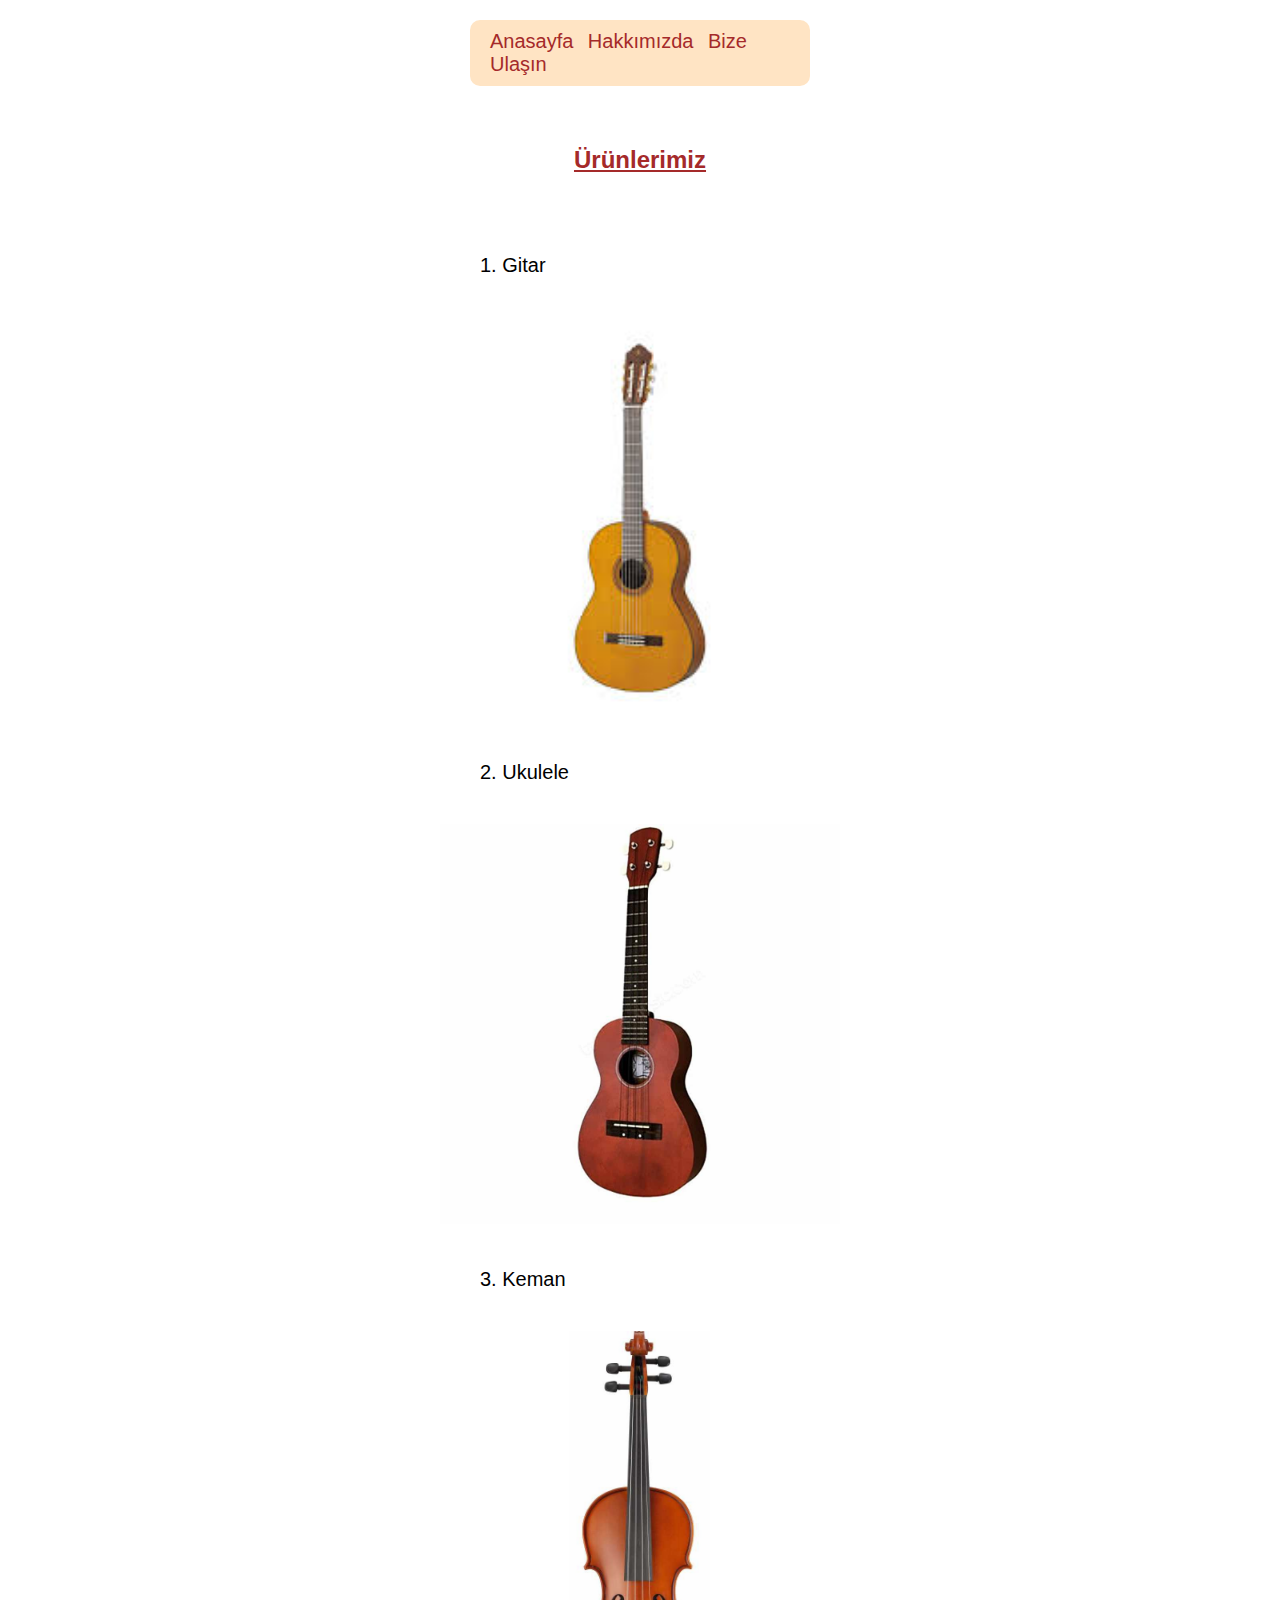
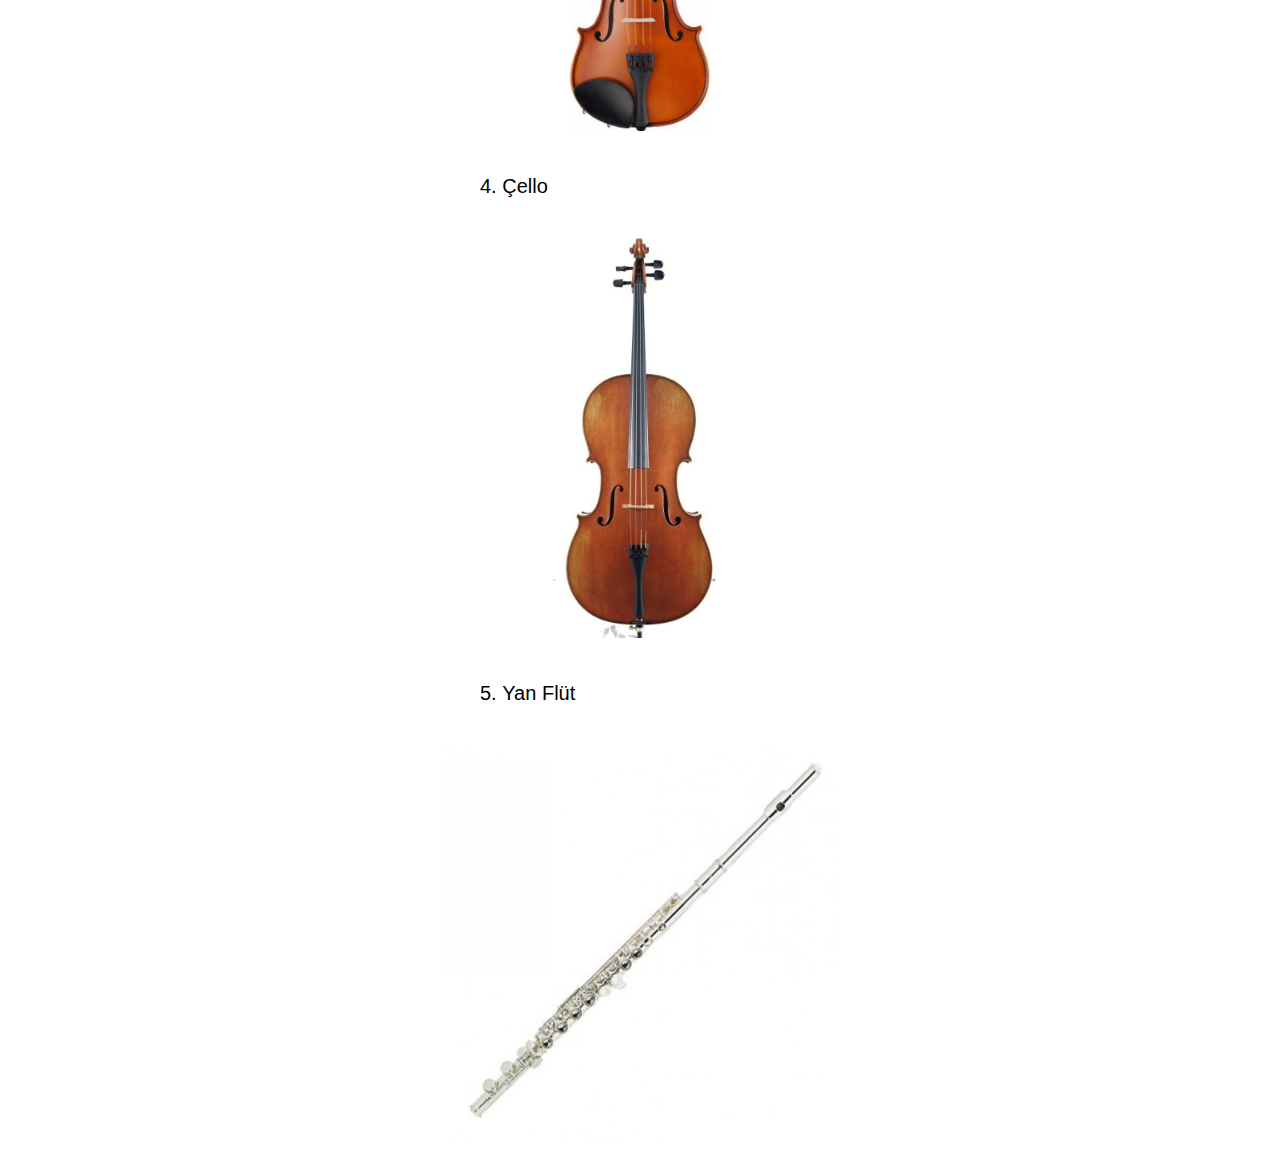
<file: index.html>
<!DOCTYPE html>
<html lang="tr">
<head>
    <meta charset="UTF-8">
    <meta name="viewport" content="width=device-width, initial-scale=1.0">
    <title>Sitemiz</title>
    <link rel="stylesheet" href="style.css">
</head>
    <body>
    <div class="linkler">
        <a href="index.html">Anasayfa</a>
        <a href="about-us.html">Hakkımızda</a>
        <a href="iletisim.html">Bize Ulaşın</a>
    </div>
    <div class="content">
        <h2>Ürünlerimiz</h2>
        <ul>
            <li class="listeler">Gitar</li>
            <img src="images/gitar.jpg" alt="Gitar">
            <li class="listeler">Ukulele</li>
            <img src="images/ukulele.jpg" alt="Ukulele">
            <li class="listeler">Keman</li>
            <img src="images/keman.jpg" alt="Keman">
            <li class="listeler">Çello</li>
            <img src="images/cello.jpg" alt="Çello">
            <li class="listeler">Yan Flüt</li>
            <img src="images/yanflut.jpg" alt="Yan Flüt">
        </ul>
    </div>
</body>
</html>
</file>
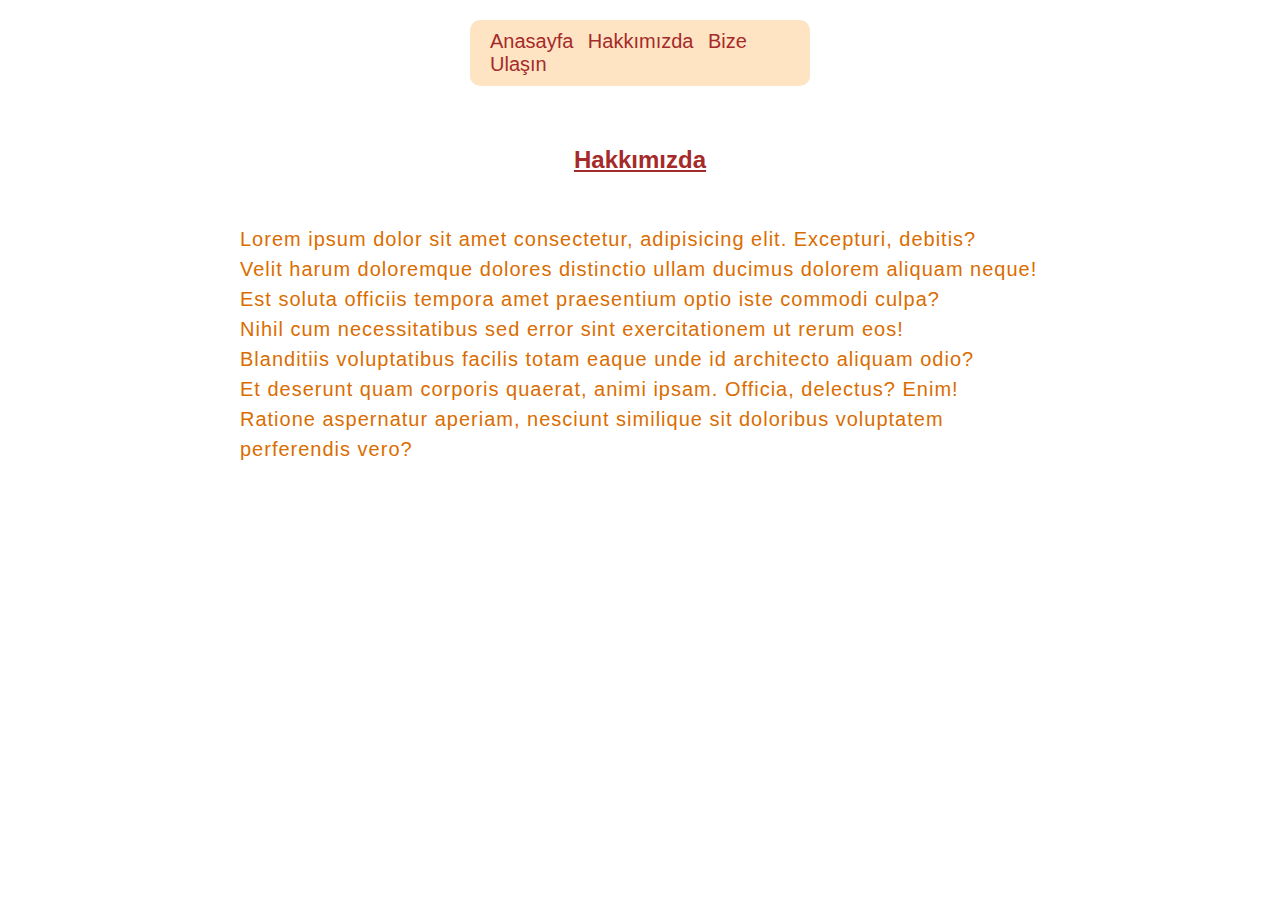
<file: about-us.html>
<!DOCTYPE html>
<html lang="tr">
<head>
    <meta charset="UTF-8">
    <meta name="viewport" content="width=device-width, initial-scale=1.0">
    <title>Sitemiz</title>
    <link rel="stylesheet" href="style.css">
</head>
    <body>
    <div class="linkler">
        <a href="index.html">Anasayfa</a>
        <a href="about-us.html">Hakkımızda</a>
        <a href="iletisim.html">Bize Ulaşın</a>
    </div>
    <div class="content2">
        <h2>Hakkımızda</h2>
        <p class="bilgi">Lorem ipsum dolor sit amet consectetur, adipisicing elit. Excepturi, debitis?</p>
        <p class="bilgi">Velit harum doloremque dolores distinctio ullam ducimus dolorem aliquam neque!</p>
        <p class="bilgi">Est soluta officiis tempora amet praesentium optio iste commodi culpa?</p>
        <p class="bilgi">Nihil cum necessitatibus sed error sint exercitationem ut rerum eos!</p>
        <p class="bilgi">Blanditiis voluptatibus facilis totam eaque unde id architecto aliquam odio?</p>
        <p class="bilgi">Et deserunt quam corporis quaerat, animi ipsam. Officia, delectus? Enim!</p>
        <p class="bilgi">Ratione aspernatur aperiam, nesciunt similique sit doloribus voluptatem perferendis vero?</p>
        
    </div>
</body>
</html>
</file>
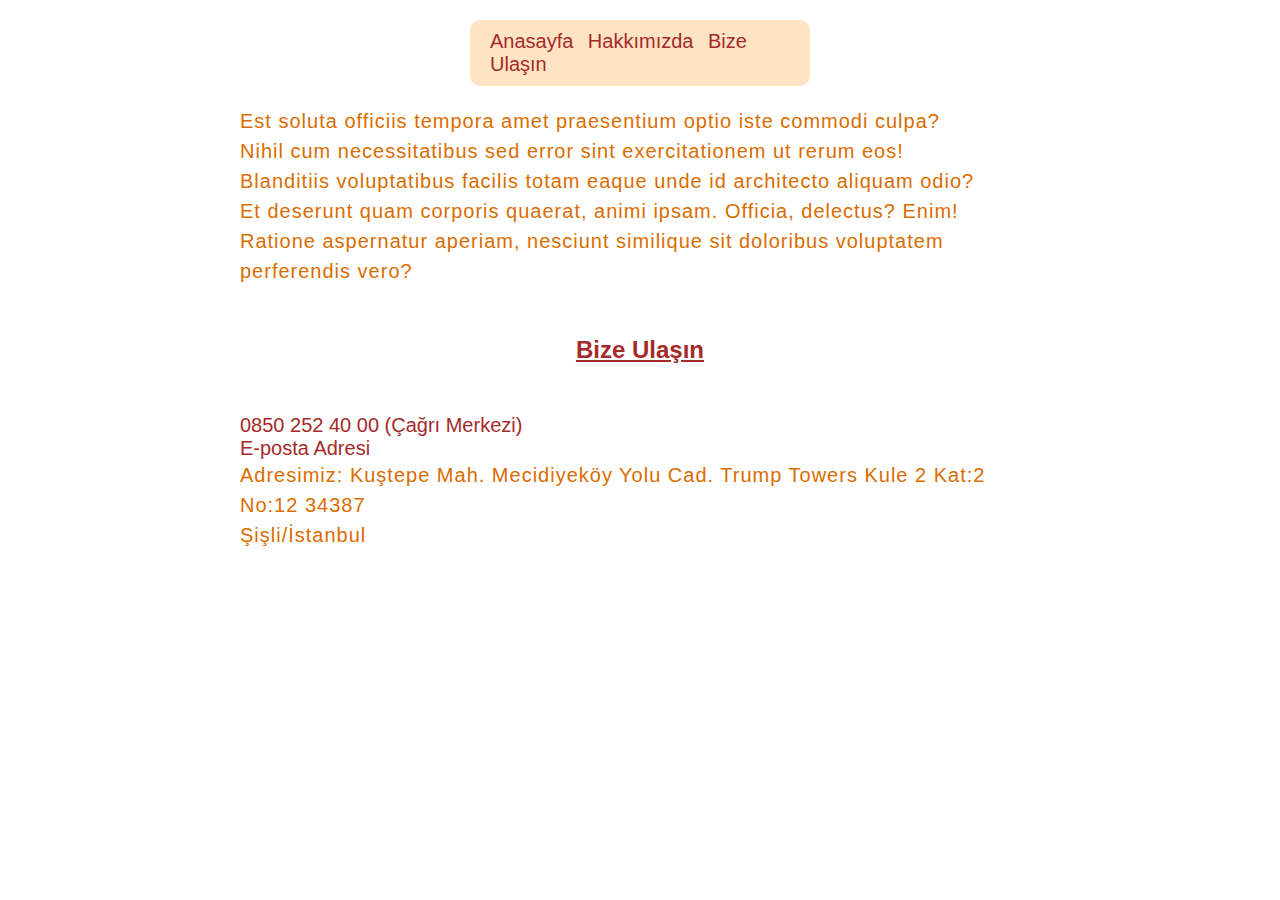
<file: iletisim.html>
<!DOCTYPE html>
<html lang="tr">
<head>
    <meta charset="UTF-8">
    <meta name="viewport" content="width=device-width, initial-scale=1.0">
    <title>Sitemiz</title>
    <link rel="stylesheet" href="style.css">
</head>
    <body>
    <div class="linkler">
        <a href="index.html">Anasayfa</a>
        <a href="about-us.html">Hakkımızda</a>
        <a href="iletisim.html">Bize Ulaşın</a>
    </div>
    <div class="content2">
        <p class="bilgi">Est soluta officiis tempora amet praesentium optio iste commodi culpa?</p>
        <p class="bilgi">Nihil cum necessitatibus sed error sint exercitationem ut rerum eos!</p>
        <p class="bilgi">Blanditiis voluptatibus facilis totam eaque unde id architecto aliquam odio?</p>
        <p class="bilgi">Et deserunt quam corporis quaerat, animi ipsam. Officia, delectus? Enim!</p>
        <p class="bilgi">Ratione aspernatur aperiam, nesciunt similique sit doloribus voluptatem perferendis vero?</p>
        
    </div>
    <section>
        <article class="content2">
            <h2>Bize Ulaşın</h2>
            <a href="tel:0850 252 40 00">0850 252 40 00 (Çağrı Merkezi)</a> <br>
            <a href="mailto:dmarket@hs02.kep.tr">E-posta Adresi</a>
            <p>
                Adresimiz: Kuştepe Mah. Mecidiyeköy Yolu Cad. Trump Towers Kule 2 Kat:2 No:12 34387 <br>
                Şişli/İstanbul
            </p>
        </article>
       
    </section>
</body>
</html>
</file>
<file: style.css>
*{
	margin:0;
	padding:0;
    font-family: 'Gill Sans', 'Gill Sans MT', Calibri, 'Trebuchet MS', sans-serif;
}

a{
    text-decoration: none;
    color: brown;
    margin-right: 10px;
    font-size: 20px;
    text-align: center;
}

.linkler{
    width: 310px;
    background-color: bisque;
    justify-content: center;
    padding: 10px 10px 10px 20px;
    border-radius: 10px;
    margin: 20px auto;
}

.content{
    width: 400px;
    justify-content: center;
    margin: auto;
}

h2{
    text-align: center;
    font-size: 24px;
    color: brown;
    text-decoration: underline;
    margin: 10px;
    padding: 40px 0px;
}

.listeler{
    list-style-type:decimal;
    margin-left: 20px;
    font-size: 20px;
    list-style-position: inside;
    padding: 20px;
    margin: 20px;
}

img{
    width: 400px;
}

.content2{
    width: 800px;
    justify-content: center;
    margin: auto
}

p{
    font-size: 20px;
    line-height: 30px;
    color: rgb(218, 109, 0);
    letter-spacing: 1px;
}
</file>
